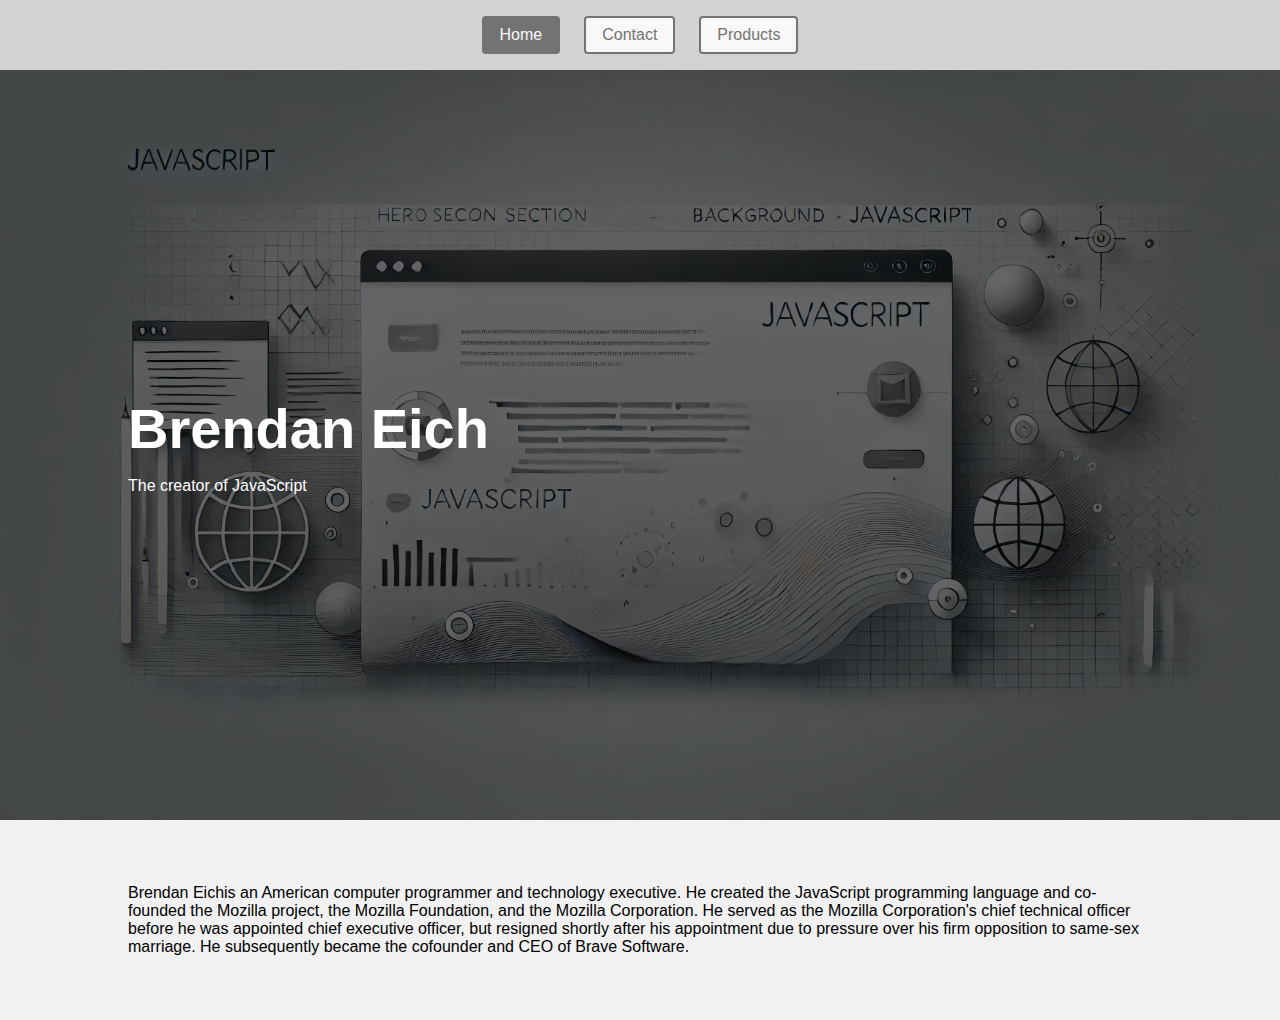
<file: lesson18-practice/index.html>
<!DOCTYPE html>
<html lang="en">
  <head>
    <meta charset="UTF-8" />
    <meta name="viewport" content="width=device-width, initial-scale=1.0" />
    <link rel="stylesheet" href="./styles.css" />
    <title>Document</title>
  </head>
  <body>
    <header>
      <nav>
        <ul>
          <li class="border-1 active"><a href="#">Home</a></li>
          <li class="border-1"><a href="#">Contact</a></li>
          <li class="border-1"><a href="#">Products</a></li>
        </ul>
      </nav>
    </header>
    <main>
      <div class="hero">
        <div class="backdrop"></div>
        <div class="hero-description">
          <div class="container">
            <h1>Brendan Eich</h1>
            <p>The creator of JavaScript</p>
          </div>
        </div>
      </div>

      <section class="description-section">
        <div class="container">
          <p>
            Brendan Eichis an American computer programmer and technology
            executive. He created the JavaScript programming language and
            co-founded the Mozilla project, the Mozilla Foundation, and the
            Mozilla Corporation. He served as the Mozilla Corporation's chief
            technical officer before he was appointed chief executive officer,
            but resigned shortly after his appointment due to pressure over his
            firm opposition to same-sex marriage. He subsequently became the
            cofounder and CEO of Brave Software.
          </p>
        </div>
      </section>
    </main>
    <footer></footer>
  </body>
</html>
</file>
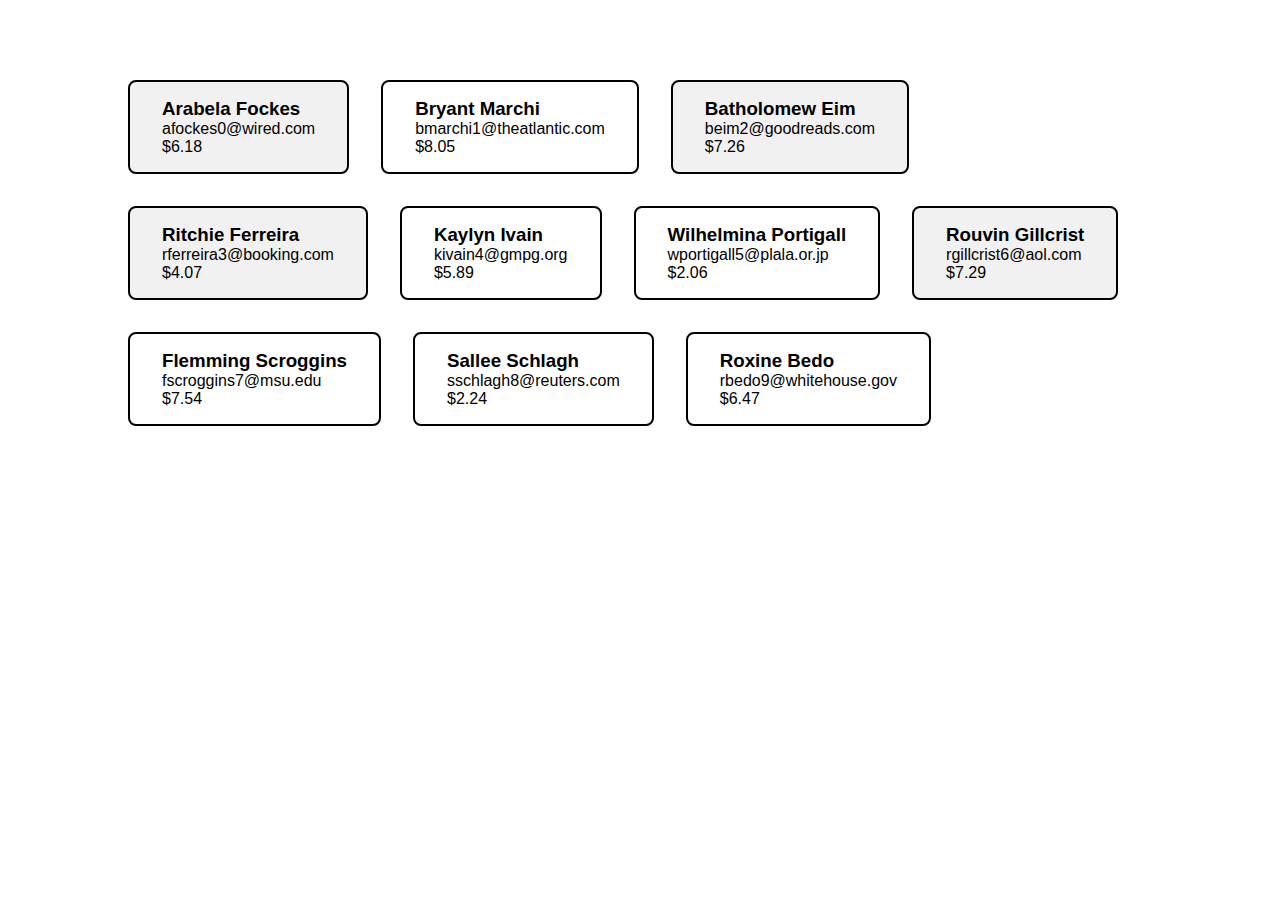
<file: lesson19-theory/index.html>
<!DOCTYPE html>
<html lang="en">
  <head>
    <meta charset="UTF-8" />
    <meta name="viewport" content="width=device-width, initial-scale=1.0" />
    <link rel="stylesheet" href="./styles.css" />
    <title>Document</title>
    <script defer src="./test.js"></script>
  </head>
  <body>
    <div id="root"></div>
    <script src="./script.js"></script>
  </body>
</html>
</file>
<file: lesson18-practice/styles.css>
* {
  margin: 0;
  padding: 0;
  font-family: Arial, Helvetica, sans-serif;
}
.container {
  width: 80%;
  margin: auto;
}

header {
  background-color: #d2d2d2;
  padding: 16px 24px;
}

.border-1 {
  border-radius: 4px;
}

header nav ul {
  display: flex;
  justify-content: center;
  list-style: none;
  gap: 24px;
}

header nav ul li {
  border: 2px solid #737373;
  padding: 8px 16px;
  background-color: #f8f8f8;
}

header nav ul li a {
  text-decoration: none;
  color: #737373;
}

header nav ul li.active {
  background-color: #737373;
}

header nav ul li.active a {
  color: #f8f8f8;
}

.hero {
  background-image: url("./hero.webp");
  height: 750px;
  background-size: cover;
  background-repeat: no-repeat;
  display: flex;
  align-items: center;
  position: relative;
  width: 100%;
}

.hero-description {
  color: white;
  z-index: 200;
  width: 100%;
}

.hero-description h1 {
  font-size: 56px;
  margin-bottom: 16px;
}

.backdrop {
  position: absolute;
  background: black;
  top: 0;
  bottom: 0;
  left: 0;
  right: 0;
  opacity: 0.6;
  z-index: 100;
}

.description-section {
  background-color: #f1f1f1;
  padding: 64px 0;
}
</file>
<file: lesson19-theory/styles.css>
* {
  margin: 0;
  padding: 0;
  font-family: Arial, Helvetica, sans-serif;
}
.container {
  width: 80%;
  margin: auto;
  margin-top: 80px;
}

.employee-list {
  list-style: none;
  display: flex;
  gap: 32px;
  flex-wrap: wrap;
}

.employee-card {
  border: 2px solid black;
  border-radius: 8px;
  padding: 16px 32px;
}

.engineer {
  background-color: #f1f1f1;
}
</file>
